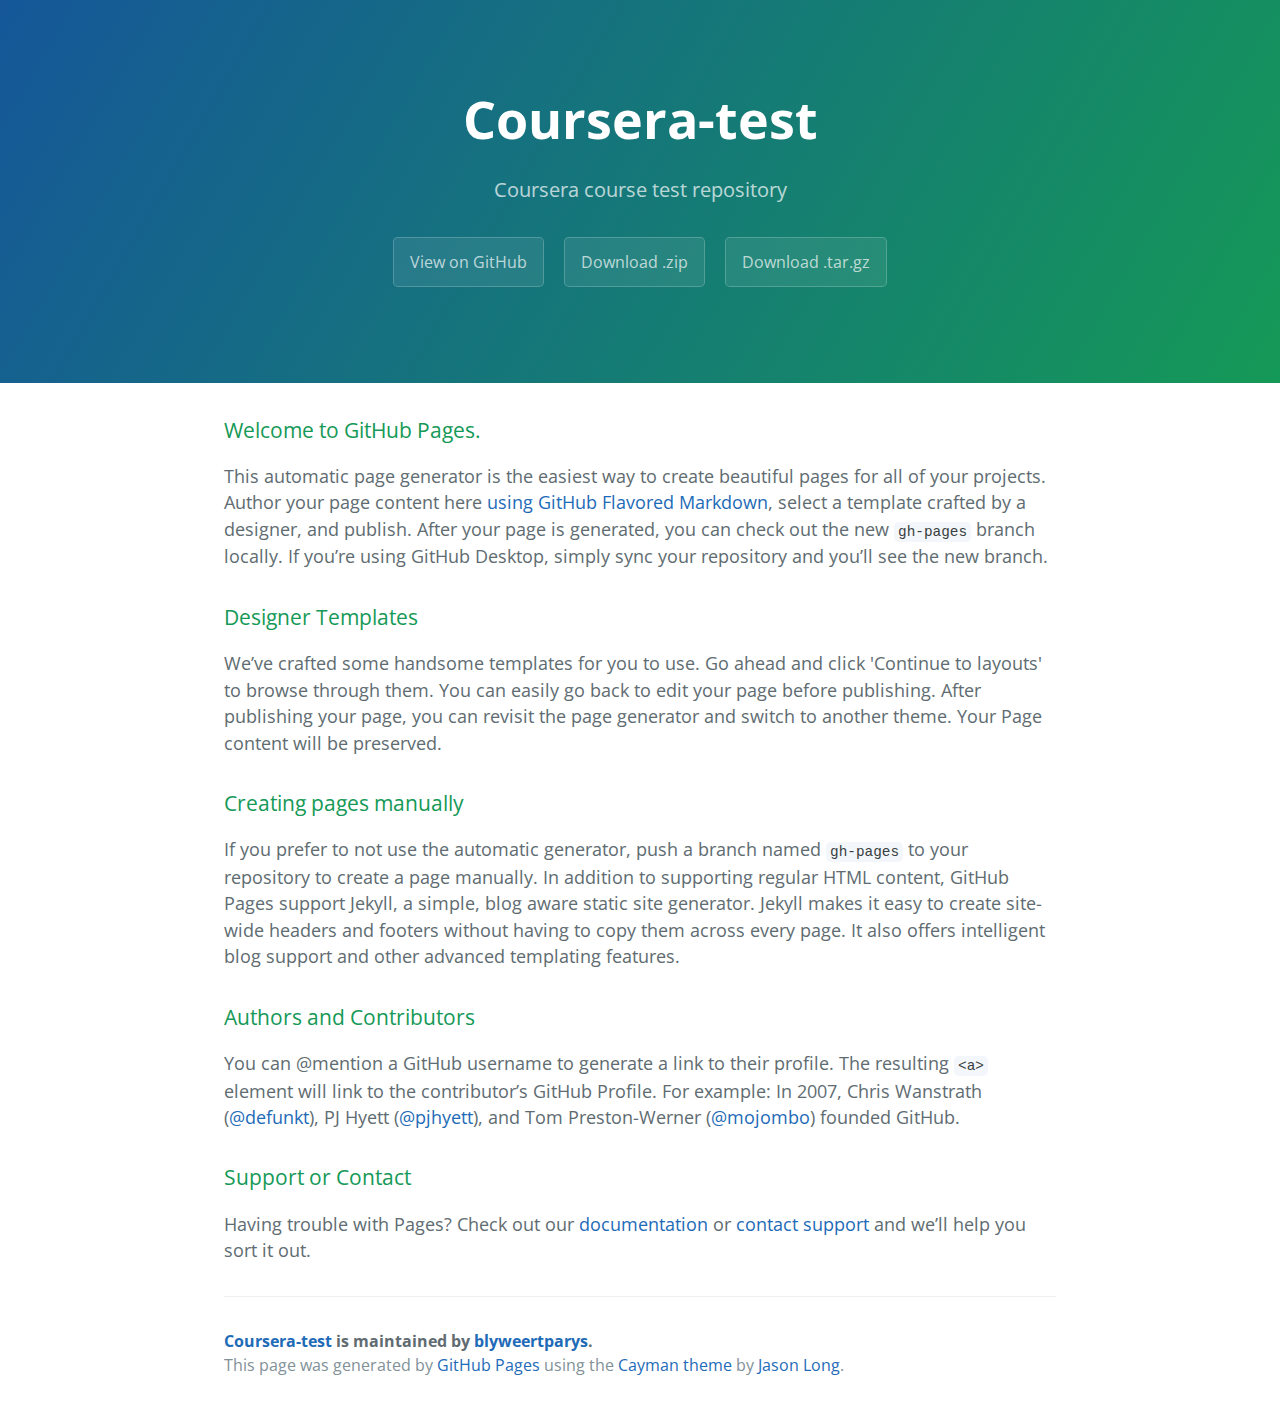
<file: index.html>
<!DOCTYPE html>
<html lang="en-us">
  <head>
    <meta charset="UTF-8">
    <title>Coursera-test by blyweertparys</title>
    <meta name="viewport" content="width=device-width, initial-scale=1">
    <link rel="stylesheet" type="text/css" href="stylesheets/normalize.css" media="screen">
    <link href='https://fonts.googleapis.com/css?family=Open+Sans:400,700' rel='stylesheet' type='text/css'>
    <link rel="stylesheet" type="text/css" href="stylesheets/stylesheet.css" media="screen">
    <link rel="stylesheet" type="text/css" href="stylesheets/github-light.css" media="screen">
  </head>
  <body>
    <section class="page-header">
      <h1 class="project-name">Coursera-test</h1>
      <h2 class="project-tagline">Coursera course test repository</h2>
      <a href="https://github.com/blyweertparys/coursera-test" class="btn">View on GitHub</a>
      <a href="https://github.com/blyweertparys/coursera-test/zipball/master" class="btn">Download .zip</a>
      <a href="https://github.com/blyweertparys/coursera-test/tarball/master" class="btn">Download .tar.gz</a>
    </section>

    <section class="main-content">
      <h3>
<a id="welcome-to-github-pages" class="anchor" href="#welcome-to-github-pages" aria-hidden="true"><span aria-hidden="true" class="octicon octicon-link"></span></a>Welcome to GitHub Pages.</h3>

<p>This automatic page generator is the easiest way to create beautiful pages for all of your projects. Author your page content here <a href="https://guides.github.com/features/mastering-markdown/">using GitHub Flavored Markdown</a>, select a template crafted by a designer, and publish. After your page is generated, you can check out the new <code>gh-pages</code> branch locally. If you’re using GitHub Desktop, simply sync your repository and you’ll see the new branch.</p>

<h3>
<a id="designer-templates" class="anchor" href="#designer-templates" aria-hidden="true"><span aria-hidden="true" class="octicon octicon-link"></span></a>Designer Templates</h3>

<p>We’ve crafted some handsome templates for you to use. Go ahead and click 'Continue to layouts' to browse through them. You can easily go back to edit your page before publishing. After publishing your page, you can revisit the page generator and switch to another theme. Your Page content will be preserved.</p>

<h3>
<a id="creating-pages-manually" class="anchor" href="#creating-pages-manually" aria-hidden="true"><span aria-hidden="true" class="octicon octicon-link"></span></a>Creating pages manually</h3>

<p>If you prefer to not use the automatic generator, push a branch named <code>gh-pages</code> to your repository to create a page manually. In addition to supporting regular HTML content, GitHub Pages support Jekyll, a simple, blog aware static site generator. Jekyll makes it easy to create site-wide headers and footers without having to copy them across every page. It also offers intelligent blog support and other advanced templating features.</p>

<h3>
<a id="authors-and-contributors" class="anchor" href="#authors-and-contributors" aria-hidden="true"><span aria-hidden="true" class="octicon octicon-link"></span></a>Authors and Contributors</h3>

<p>You can @mention a GitHub username to generate a link to their profile. The resulting <code>&lt;a&gt;</code> element will link to the contributor’s GitHub Profile. For example: In 2007, Chris Wanstrath (<a href="https://github.com/defunkt" class="user-mention">@defunkt</a>), PJ Hyett (<a href="https://github.com/pjhyett" class="user-mention">@pjhyett</a>), and Tom Preston-Werner (<a href="https://github.com/mojombo" class="user-mention">@mojombo</a>) founded GitHub.</p>

<h3>
<a id="support-or-contact" class="anchor" href="#support-or-contact" aria-hidden="true"><span aria-hidden="true" class="octicon octicon-link"></span></a>Support or Contact</h3>

<p>Having trouble with Pages? Check out our <a href="https://help.github.com/pages">documentation</a> or <a href="https://github.com/contact">contact support</a> and we’ll help you sort it out.</p>

      <footer class="site-footer">
        <span class="site-footer-owner"><a href="https://github.com/blyweertparys/coursera-test">Coursera-test</a> is maintained by <a href="https://github.com/blyweertparys">blyweertparys</a>.</span>

        <span class="site-footer-credits">This page was generated by <a href="https://pages.github.com">GitHub Pages</a> using the <a href="https://github.com/jasonlong/cayman-theme">Cayman theme</a> by <a href="https://twitter.com/jasonlong">Jason Long</a>.</span>
      </footer>

    </section>

  
  </body>
</html>
</file>
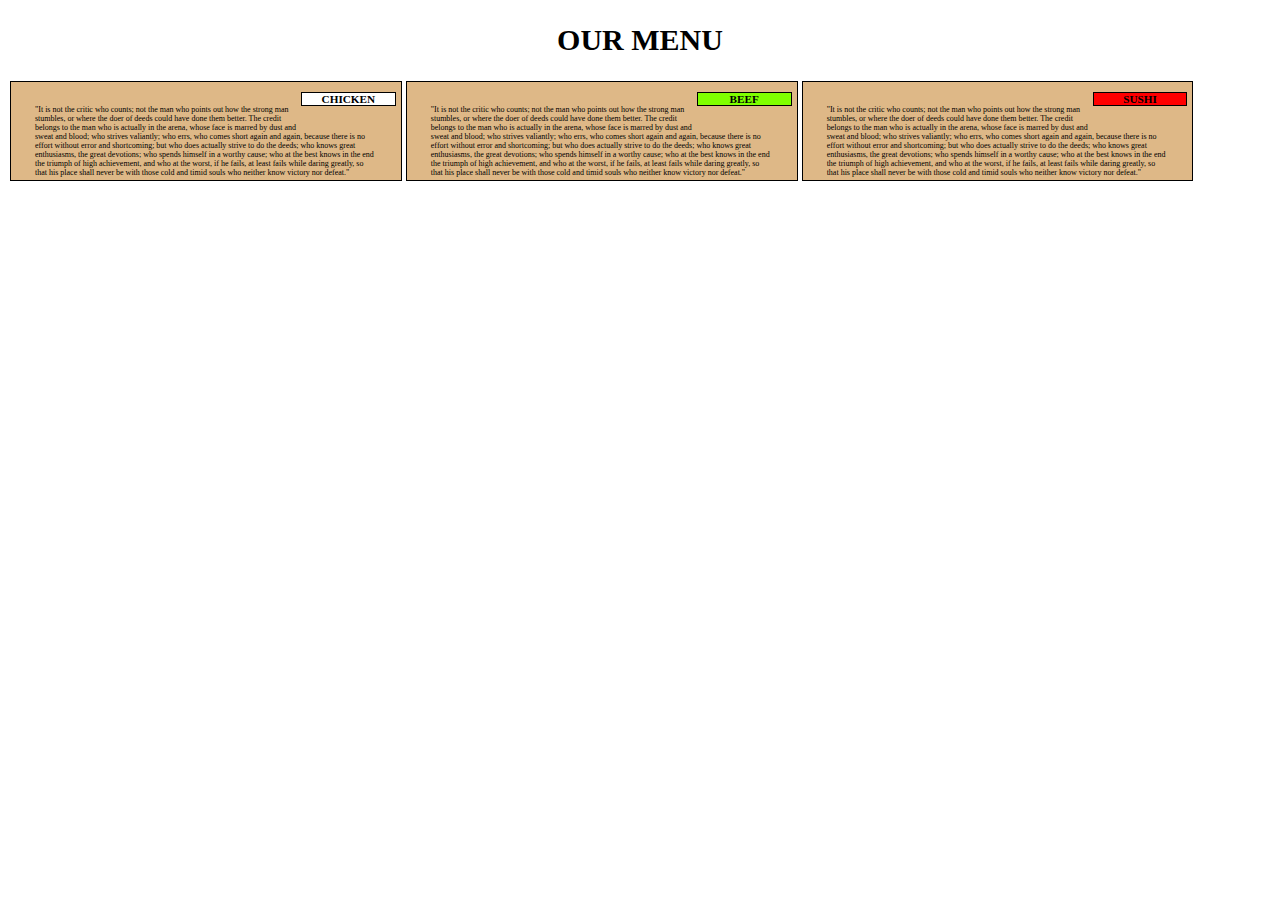
<file: module2-solutions/index.html>
<!DOCTYPE html>
<html>
<head>
	<title>Module2 assignment</title>
	<meta charset="utf-8">
	<meta name="viewport" content="width=device-width, initial-scale=1">
	<link rel ="stylesheet" href ="css/module2.css">
   
</head>
<body>
<h1> Our Menu</h1>
<div class= "col-lg-4 col-md-6 col-sm-12"> 
<h2 id="blue"> Chicken</h2>

<p>&quot;It is not the critic who counts; not the man who points out how the strong man stumbles, or where the doer of deeds could have done them better. The credit belongs to the man who is actually in the arena, whose face is marred by dust and sweat and blood; who strives valiantly; who errs, who comes short again and again, because there is no effort without error and shortcoming; but who does actually strive to do the deeds; who knows great enthusiasms, the great devotions; who spends himself in a worthy cause; who at the best knows in the end the triumph of high achievement, and who at the worst, if he fails, at least fails while daring greatly, so that his place shall never be with those cold and timid souls who neither know victory&nbsp;nor&nbsp;defeat.&quot;

	
</p>

</div>
<div class= "col-lg-4 col-md-6 col-sm-12">
<h2 id= "green"> Beef</h2>

<p>&quot;It is not the critic who counts; not the man who points out how the strong man stumbles, or where the doer of deeds could have done them better. The credit belongs to the man who is actually in the arena, whose face is marred by dust and sweat and blood; who strives valiantly; who errs, who comes short again and again, because there is no effort without error and shortcoming; but who does actually strive to do the deeds; who knows great enthusiasms, the great devotions; who spends himself in a worthy cause; who at the best knows in the end the triumph of high achievement, and who at the worst, if he fails, at least fails while daring greatly, so that his place shall never be with those cold and timid souls who neither know victory&nbsp;nor&nbsp;defeat.&quot;
	
</p>

</div>
<div class= "col-lg-4 col-md-12 col-sm-12">
<h2 id="red">Sushi</h2>

<p>&quot;It is not the critic who counts; not the man who points out how the strong man stumbles, or where the doer of deeds could have done them better. The credit belongs to the man who is actually in the arena, whose face is marred by dust and sweat and blood; who strives valiantly; who errs, who comes short again and again, because there is no effort without error and shortcoming; but who does actually strive to do the deeds; who knows great enthusiasms, the great devotions; who spends himself in a worthy cause; who at the best knows in the end the triumph of high achievement, and who at the worst, if he fails, at least fails while daring greatly, so that his place shall never be with those cold and timid souls who neither know victory&nbsp;nor&nbsp;defeat.&quot;
	
</p>

</div>

</body>
</html>
</file>
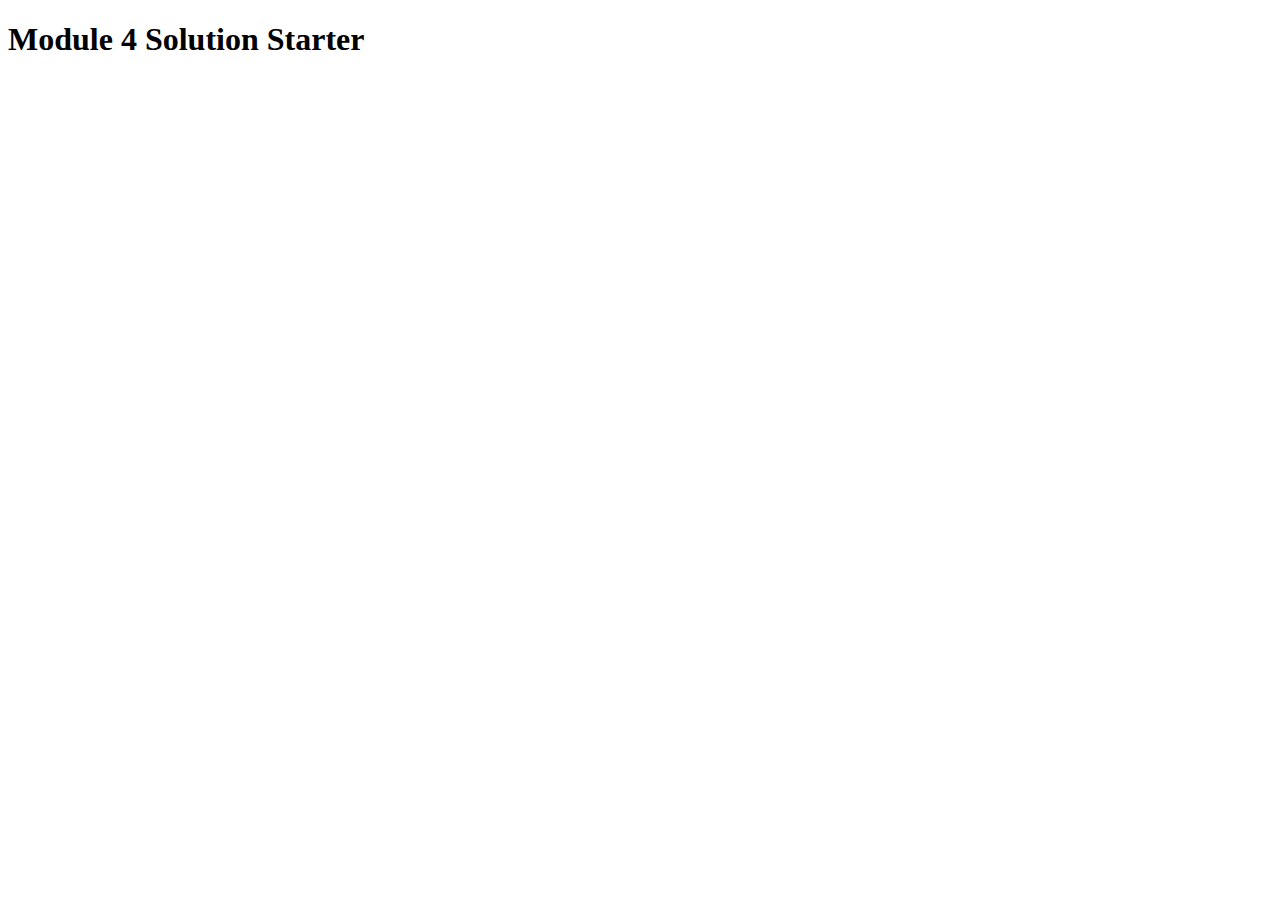
<file: module4-solutions/easier/index.html>
<!DOCTYPE html>
<html>
<head>
  <meta charset="utf-8">
  <title>Module 4 Solution Starter</title>
  <script src="SpeakHello.js"></script>
  <script src="SpeakGoodBye.js"></script>
  <script src="script.js"></script>
</head>
<body>
  <h1>Module 4 Solution Starter</h1>
</body>
</html>
</file>
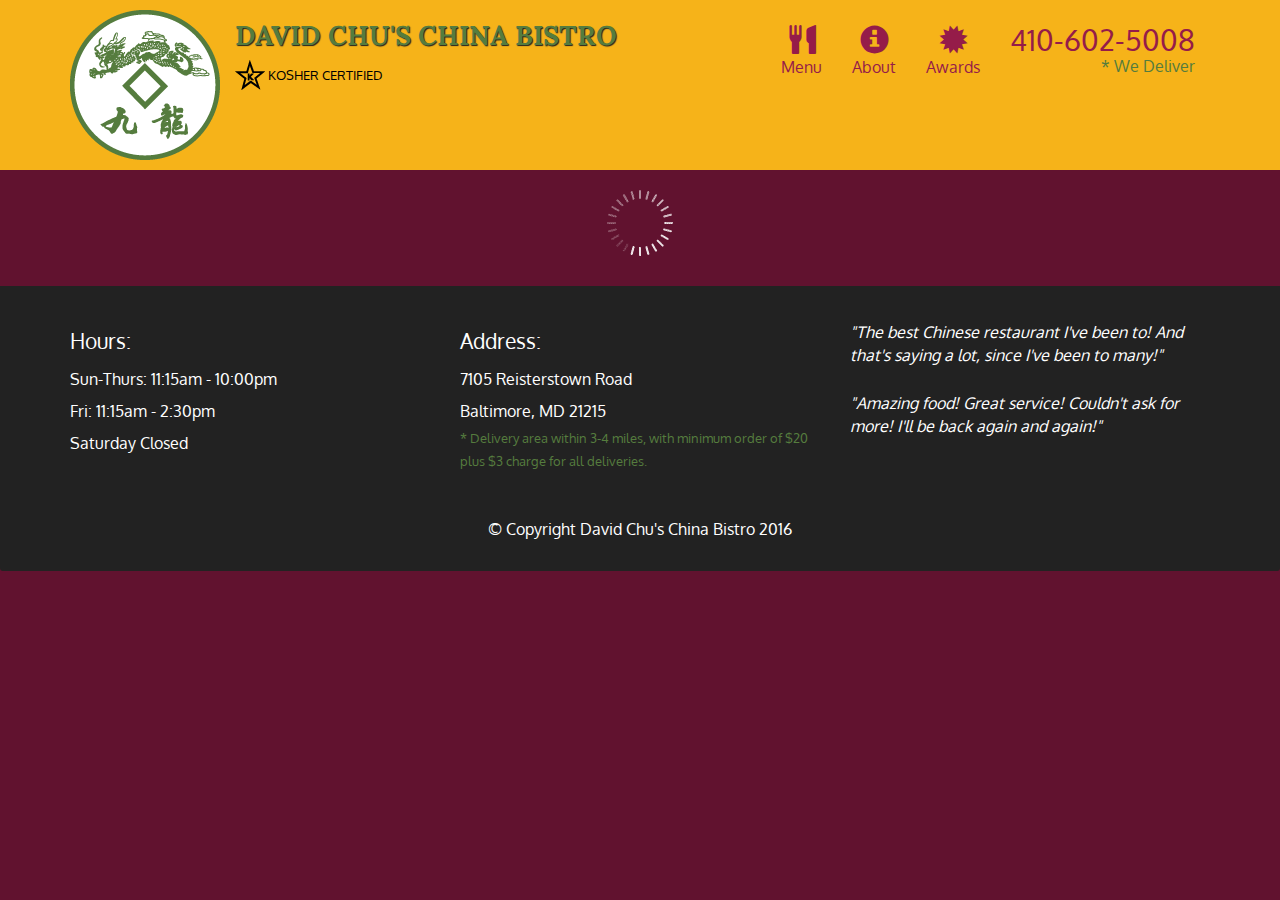
<file: module5-solutions/assignment5/assignment5-solution-starter/index.html>
<!doctype html>
<html lang="en">
  <head>
    <meta charset="utf-8">
    <meta http-equiv="X-UA-Compatible" content="IE=edge">
    <meta name="viewport" content="width=device-width, initial-scale=1">
    <title>David Chu's China Bistro</title>
    <link rel="stylesheet" href="css/bootstrap.min.css">
    <link rel="stylesheet" href="css/styles.css">
    <link href='https://fonts.googleapis.com/css?family=Oxygen:400,300,700' rel='stylesheet' type='text/css'>
    <link href='https://fonts.googleapis.com/css?family=Lora' rel='stylesheet' type='text/css'>
  </head>
<body>
  <header>
    <nav id="header-nav" class="navbar navbar-default">
      <div class="container">
        <div class="navbar-header">
          <a href="index.html" class="pull-left visible-md visible-lg">
            <div id="logo-img" alt="Logo image"></div>
          </a>

          <div class="navbar-brand">
            <a href="index.html"><h1>David Chu's China Bistro</h1></a>
            <p>
              <img src="images/star-k-logo.png" alt="Kosher certification">
              <span>Kosher Certified</span>
            </p>
          </div>

          <button id="navbarToggle" type="button" class="navbar-toggle collapsed" data-toggle="collapse" data-target="#collapsable-nav" aria-expanded="false">
            <span class="sr-only">Toggle navigation</span>
            <span class="icon-bar"></span>
            <span class="icon-bar"></span>
            <span class="icon-bar"></span>
          </button>
        </div>
        
        <div id="collapsable-nav" class="collapse navbar-collapse">
           <ul id="nav-list" class="nav navbar-nav navbar-right">
            <li id="navHomeButton" class="visible-xs active">
              <a href="index.html">
                <span class="glyphicon glyphicon-home"></span> Home</a>
            </li>
            <li id="navMenuButton">
              <a href="#" onclick="$dc.loadMenuCategories();">
                <span class="glyphicon glyphicon-cutlery"></span><br class="hidden-xs"> Menu</a>
            </li>
            <li>
              <a href="#">
                <span class="glyphicon glyphicon-info-sign"></span><br class="hidden-xs"> About</a>
            </li>
            <li>
              <a href="#">
                <span class="glyphicon glyphicon-certificate"></span><br class="hidden-xs"> Awards</a>
            </li>
            <li id="phone" class="hidden-xs">
              <a href="tel:410-602-5008">
                <span>410-602-5008</span></a><div>* We Deliver</div>
            </li>
          </ul><!-- #nav-list -->
        </div><!-- .collapse .navbar-collapse -->
      </div><!-- .container -->
    </nav><!-- #header-nav -->
  </header>

  <div id="call-btn" class="visible-xs">
    <a class="btn" href="tel:410-602-5008">
    <span class="glyphicon glyphicon-earphone"></span>
    410-602-5008
    </a>
  </div>
  <div id="xs-deliver" class="text-center visible-xs">* We Deliver</div>

  <div id="main-content" class="container"></div>

  <footer class="panel-footer">
    <div class="container">
      <div class="row">
        <section id="hours" class="col-sm-4">
          <span>Hours:</span><br>
          Sun-Thurs: 11:15am - 10:00pm<br>
          Fri: 11:15am - 2:30pm<br>
          Saturday Closed
          <hr class="visible-xs">
        </section>
        <section id="address" class="col-sm-4">
          <span>Address:</span><br>
          7105 Reisterstown Road<br>
          Baltimore, MD 21215
          <p>* Delivery area within 3-4 miles, with minimum order of $20 plus $3 charge for all deliveries.</p>
          <hr class="visible-xs">
        </section>
        <section id="testimonials" class="col-sm-4">
          <p>"The best Chinese restaurant I've been to! And that's saying a lot, since I've been to many!"</p>
          <p>"Amazing food! Great service! Couldn't ask for more! I'll be back again and again!"</p>
        </section>
      </div>
      <div class="text-center">&copy; Copyright David Chu's China Bistro 2016</div>
    </div>
  </footer>

  <!-- jQuery (Bootstrap JS plugins depend on it) -->
  <script src="js/jquery-2.1.4.min.js"></script>
  <script src="js/bootstrap.min.js"></script>
  <script src="js/ajax-utils.js"></script>
  <script src="js/script.js"></script>
</body>
</html>
</file>
<file: stylesheets/stylesheet.css>
* {
  box-sizing: border-box; }

body {
  padding: 0;
  margin: 0;
  font-family: "Open Sans", "Helvetica Neue", Helvetica, Arial, sans-serif;
  font-size: 16px;
  line-height: 1.5;
  color: #606c71; }

a {
  color: #1e6bb8;
  text-decoration: none; }
  a:hover {
    text-decoration: underline; }

.btn {
  display: inline-block;
  margin-bottom: 1rem;
  color: rgba(255, 255, 255, 0.7);
  background-color: rgba(255, 255, 255, 0.08);
  border-color: rgba(255, 255, 255, 0.2);
  border-style: solid;
  border-width: 1px;
  border-radius: 0.3rem;
  transition: color 0.2s, background-color 0.2s, border-color 0.2s; }
  .btn + .btn {
    margin-left: 1rem; }

.btn:hover {
  color: rgba(255, 255, 255, 0.8);
  text-decoration: none;
  background-color: rgba(255, 255, 255, 0.2);
  border-color: rgba(255, 255, 255, 0.3); }

@media screen and (min-width: 64em) {
  .btn {
    padding: 0.75rem 1rem; } }

@media screen and (min-width: 42em) and (max-width: 64em) {
  .btn {
    padding: 0.6rem 0.9rem;
    font-size: 0.9rem; } }

@media screen and (max-width: 42em) {
  .btn {
    display: block;
    width: 100%;
    padding: 0.75rem;
    font-size: 0.9rem; }
    .btn + .btn {
      margin-top: 1rem;
      margin-left: 0; } }

.page-header {
  color: #fff;
  text-align: center;
  background-color: #159957;
  background-image: linear-gradient(120deg, #155799, #159957); }

@media screen and (min-width: 64em) {
  .page-header {
    padding: 5rem 6rem; } }

@media screen and (min-width: 42em) and (max-width: 64em) {
  .page-header {
    padding: 3rem 4rem; } }

@media screen and (max-width: 42em) {
  .page-header {
    padding: 2rem 1rem; } }

.project-name {
  margin-top: 0;
  margin-bottom: 0.1rem; }

@media screen and (min-width: 64em) {
  .project-name {
    font-size: 3.25rem; } }

@media screen and (min-width: 42em) and (max-width: 64em) {
  .project-name {
    font-size: 2.25rem; } }

@media screen and (max-width: 42em) {
  .project-name {
    font-size: 1.75rem; } }

.project-tagline {
  margin-bottom: 2rem;
  font-weight: normal;
  opacity: 0.7; }

@media screen and (min-width: 64em) {
  .project-tagline {
    font-size: 1.25rem; } }

@media screen and (min-width: 42em) and (max-width: 64em) {
  .project-tagline {
    font-size: 1.15rem; } }

@media screen and (max-width: 42em) {
  .project-tagline {
    font-size: 1rem; } }

.main-content :first-child {
  margin-top: 0; }
.main-content img {
  max-width: 100%; }
.main-content h1, .main-content h2, .main-content h3, .main-content h4, .main-content h5, .main-content h6 {
  margin-top: 2rem;
  margin-bottom: 1rem;
  font-weight: normal;
  color: #159957; }
.main-content p {
  margin-bottom: 1em; }
.main-content code {
  padding: 2px 4px;
  font-family: Consolas, "Liberation Mono", Menlo, Courier, monospace;
  font-size: 0.9rem;
  color: #383e41;
  background-color: #f3f6fa;
  border-radius: 0.3rem; }
.main-content pre {
  padding: 0.8rem;
  margin-top: 0;
  margin-bottom: 1rem;
  font: 1rem Consolas, "Liberation Mono", Menlo, Courier, monospace;
  color: #567482;
  word-wrap: normal;
  background-color: #f3f6fa;
  border: solid 1px #dce6f0;
  border-radius: 0.3rem; }
  .main-content pre > code {
    padding: 0;
    margin: 0;
    font-size: 0.9rem;
    color: #567482;
    word-break: normal;
    white-space: pre;
    background: transparent;
    border: 0; }
.main-content .highlight {
  margin-bottom: 1rem; }
  .main-content .highlight pre {
    margin-bottom: 0;
    word-break: normal; }
.main-content .highlight pre, .main-content pre {
  padding: 0.8rem;
  overflow: auto;
  font-size: 0.9rem;
  line-height: 1.45;
  border-radius: 0.3rem; }
.main-content pre code, .main-content pre tt {
  display: inline;
  max-width: initial;
  padding: 0;
  margin: 0;
  overflow: initial;
  line-height: inherit;
  word-wrap: normal;
  background-color: transparent;
  border: 0; }
  .main-content pre code:before, .main-content pre code:after, .main-content pre tt:before, .main-content pre tt:after {
    content: normal; }
.main-content ul, .main-content ol {
  margin-top: 0; }
.main-content blockquote {
  padding: 0 1rem;
  margin-left: 0;
  color: #819198;
  border-left: 0.3rem solid #dce6f0; }
  .main-content blockquote > :first-child {
    margin-top: 0; }
  .main-content blockquote > :last-child {
    margin-bottom: 0; }
.main-content table {
  display: block;
  width: 100%;
  overflow: auto;
  word-break: normal;
  word-break: keep-all; }
  .main-content table th {
    font-weight: bold; }
  .main-content table th, .main-content table td {
    padding: 0.5rem 1rem;
    border: 1px solid #e9ebec; }
.main-content dl {
  padding: 0; }
  .main-content dl dt {
    padding: 0;
    margin-top: 1rem;
    font-size: 1rem;
    font-weight: bold; }
  .main-content dl dd {
    padding: 0;
    margin-bottom: 1rem; }
.main-content hr {
  height: 2px;
  padding: 0;
  margin: 1rem 0;
  background-color: #eff0f1;
  border: 0; }

@media screen and (min-width: 64em) {
  .main-content {
    max-width: 64rem;
    padding: 2rem 6rem;
    margin: 0 auto;
    font-size: 1.1rem; } }

@media screen and (min-width: 42em) and (max-width: 64em) {
  .main-content {
    padding: 2rem 4rem;
    font-size: 1.1rem; } }

@media screen and (max-width: 42em) {
  .main-content {
    padding: 2rem 1rem;
    font-size: 1rem; } }

.site-footer {
  padding-top: 2rem;
  margin-top: 2rem;
  border-top: solid 1px #eff0f1; }

.site-footer-owner {
  display: block;
  font-weight: bold; }

.site-footer-credits {
  color: #819198; }

@media screen and (min-width: 64em) {
  .site-footer {
    font-size: 1rem; } }

@media screen and (min-width: 42em) and (max-width: 64em) {
  .site-footer {
    font-size: 1rem; } }

@media screen and (max-width: 42em) {
  .site-footer {
    font-size: 0.9rem; } }
</file>
<file: stylesheets/github-light.css>
/*
The MIT License (MIT)

Copyright (c) 2016 GitHub, Inc.

Permission is hereby granted, free of charge, to any person obtaining a copy
of this software and associated documentation files (the "Software"), to deal
in the Software without restriction, including without limitation the rights
to use, copy, modify, merge, publish, distribute, sublicense, and/or sell
copies of the Software, and to permit persons to whom the Software is
furnished to do so, subject to the following conditions:

The above copyright notice and this permission notice shall be included in all
copies or substantial portions of the Software.

THE SOFTWARE IS PROVIDED "AS IS", WITHOUT WARRANTY OF ANY KIND, EXPRESS OR
IMPLIED, INCLUDING BUT NOT LIMITED TO THE WARRANTIES OF MERCHANTABILITY,
FITNESS FOR A PARTICULAR PURPOSE AND NONINFRINGEMENT. IN NO EVENT SHALL THE
AUTHORS OR COPYRIGHT HOLDERS BE LIABLE FOR ANY CLAIM, DAMAGES OR OTHER
LIABILITY, WHETHER IN AN ACTION OF CONTRACT, TORT OR OTHERWISE, ARISING FROM,
OUT OF OR IN CONNECTION WITH THE SOFTWARE OR THE USE OR OTHER DEALINGS IN THE
SOFTWARE.

*/

.pl-c /* comment */ {
  color: #969896;
}

.pl-c1 /* constant, variable.other.constant, support, meta.property-name, support.constant, support.variable, meta.module-reference, markup.raw, meta.diff.header */,
.pl-s .pl-v /* string variable */ {
  color: #0086b3;
}

.pl-e /* entity */,
.pl-en /* entity.name */ {
  color: #795da3;
}

.pl-smi /* variable.parameter.function, storage.modifier.package, storage.modifier.import, storage.type.java, variable.other */,
.pl-s .pl-s1 /* string source */ {
  color: #333;
}

.pl-ent /* entity.name.tag */ {
  color: #63a35c;
}

.pl-k /* keyword, storage, storage.type */ {
  color: #a71d5d;
}

.pl-s /* string */,
.pl-pds /* punctuation.definition.string, string.regexp.character-class */,
.pl-s .pl-pse .pl-s1 /* string punctuation.section.embedded source */,
.pl-sr /* string.regexp */,
.pl-sr .pl-cce /* string.regexp constant.character.escape */,
.pl-sr .pl-sre /* string.regexp source.ruby.embedded */,
.pl-sr .pl-sra /* string.regexp string.regexp.arbitrary-repitition */ {
  color: #183691;
}

.pl-v /* variable */ {
  color: #ed6a43;
}

.pl-id /* invalid.deprecated */ {
  color: #b52a1d;
}

.pl-ii /* invalid.illegal */ {
  color: #f8f8f8;
  background-color: #b52a1d;
}

.pl-sr .pl-cce /* string.regexp constant.character.escape */ {
  font-weight: bold;
  color: #63a35c;
}

.pl-ml /* markup.list */ {
  color: #693a17;
}

.pl-mh /* markup.heading */,
.pl-mh .pl-en /* markup.heading entity.name */,
.pl-ms /* meta.separator */ {
  font-weight: bold;
  color: #1d3e81;
}

.pl-mq /* markup.quote */ {
  color: #008080;
}

.pl-mi /* markup.italic */ {
  font-style: italic;
  color: #333;
}

.pl-mb /* markup.bold */ {
  font-weight: bold;
  color: #333;
}

.pl-md /* markup.deleted, meta.diff.header.from-file */ {
  color: #bd2c00;
  background-color: #ffecec;
}

.pl-mi1 /* markup.inserted, meta.diff.header.to-file */ {
  color: #55a532;
  background-color: #eaffea;
}

.pl-mdr /* meta.diff.range */ {
  font-weight: bold;
  color: #795da3;
}

.pl-mo /* meta.output */ {
  color: #1d3e81;
}
</file>
<file: module2-solutions/css/module2.css>
* {box-sizing :border-box;
}
h1 {padding : 2%;
	margin : 1%;
	font-size : 30px;
	line-height: 10%;
	background-color : #FFFFFF;
	text-align:center;
	text-transform : uppercase;}
h2 { display:inline-block ;
	width : 25%;
	font-size: 0.7em; 
	text-align : center;
	border: 1px solid black;
	background-color : #7FFF00;
	text-transform: uppercase;
	float : right;
  position:relative;
  top:-4px;
	}
#blue { background-color:white; 
  }
#red {background-color:red;
  }
h#green{background-color:green;
  }

div {
    background-color : #DEB887;
    margin:2px;
    padding:5px;	

		}
p { position : relative;
	top: 10px;
  width:90%;
	font-family: "Times New Roman",Georgia ,non-serif ;
	margin-right:auto;
	margin-left :auto;
	font-size: 0.5em;
	}



/********** Large devices only **********/
@media (min-width: 992px) {
  .col-lg-1, .col-lg-2, .col-lg-3, .col-lg-4, .col-lg-5, .col-lg-6, .col-lg-7, .col-lg-8, .col-lg-9, .col-lg-10, .col-lg-11, .col-lg-12 {
    float: left;
    border: 1px solid black;
  }
  .col-lg-1 {
    width: 8.33%;
  }
  .col-lg-2 {
    width: 16.66%;
  }
  .col-lg-3 {
    width: 25%;
  }
  .col-lg-4 {
    width: 31%;
  }
  .col-lg-5 {
    width: 41.66%;
  }
  .col-lg-6 {
    width: 50%;
  }
  .col-lg-7 {
    width: 58.33%;
  }
  .col-lg-8 {
    width: 66.66%;
  }
  .col-lg-9 {
    width: 74.99%;
  }
  .col-lg-10 {
    width: 83.33%;
  }
  .col-lg-11 {
    width: 91.66%;
  }
  .col-lg-12 {
    width: 100%;
  }
}

/********** Medium devices only **********/
@media (min-width: 768px) and (max-width: 991px) {
  .col-md-1, .col-md-2, .col-md-3, .col-md-4, .col-md-5, .col-md-6, .col-md-7, .col-md-8, .col-md-9, .col-md-10, .col-md-11, .col-md-12 {
    float: left;
    border: 1px solid green;
  }
  .col-md-1 {
    width: 8.33%;
  }
  .col-md-2 {
    width: 16.66%;
  }
  .col-md-3 {
    width: 25%;
  }
  .col-md-4 {
    width: 33.33%;
  }
  .col-md-5 {
    width: 41.66%;
  }
  .col-md-6 {
    width: 48%;
  }
  .col-md-7 {
    width: 58.33%;
  }
  .col-md-8 {
    width: 66.66%;
  }
  .col-md-9 {
    width: 74.99%;
  }
  .col-md-10 {
    width: 83.33%;
  }
  .col-md-11 {
    width: 91.66%;
  }
  .col-md-12 {
    width: 96%;
  }
}

@media (max-width: 767px)  {
  .col-sm-1, .col-sm-2, .col-sm-3, .col-sm-4, .col-sm-5, .col-sm-6, .col-sm-7, .col-sm-8, .col-sm-9, .col-sm-10, .col-sm-11, .col-sm-12 {
    float: left;
    border: 1px solid green;
  }
  .col-sm-1 {
    width: 8.33%;
  }
  .col-sm-2 {
    width: 16.66%;
  }
  .col-sm-3 {
    width: 25%;
  }
  .col-sm-4 {
    width: 33.33%;
  }
  .col-sm-5 {
    width: 41.66%;
  }
  .col-sm-6 {
    width: 50%;
  }
  .col-sm-7 {
    width: 58.33%;
  }
  .col-sm-8 {
    width: 66.66%;
  }
  .col-sm-9 {
    width: 74.99%;
  }
  .col-sm-10 {
    width: 83.33%;
  }
  .col-sm-11 {
    width: 91.66%;
  }
  .col-sm-12 {
    width: 100%;
  }
}
</file>
<file: module5-solutions/assignment5/assignment5-solution-starter/css/styles.css>
body {
  font-size: 16px;
  color: #fff;
  background-color: #61122f;
  font-family: 'Oxygen', sans-serif;
}

/** HEADER **/
#header-nav {
  background-color: #f6b319;
  border-radius: 0;
  border: 0;
}

#logo-img {
  background: url('../images/restaurant-logo_large.png') no-repeat;
  width: 150px;
  height: 150px;
  margin: 10px 15px 10px 0;
}

.navbar-brand {
  padding-top: 25px;
}
.navbar-brand h1 { /* Restaurant name */
  font-family: 'Lora', serif;
  color: #557c3e;
  font-size: 1.5em;
  text-transform: uppercase;
  font-weight: bold;
  text-shadow: 1px 1px 1px #222;
  margin-top: 0;
  margin-bottom: 0;
  line-height: .75;
}
.navbar-brand a:hover, .navbar-brand a:focus {
  text-decoration: none;
}
.navbar-brand p { /* Kosher cert */
  color: #000;
  text-transform: uppercase;
  font-size: .7em;
  margin-top: 15px;
}
.navbar-brand p span { /* Star-K */
  vertical-align: middle;
}

#nav-list {
  margin-top: 10px;
}
#nav-list a {
  color: #951C49;
  text-align: center;
}
#nav-list a:hover {
  background: #E7E7E7;
}
#nav-list a span {
  font-size: 1.8em;
}

#phone {
  margin-top: 5px;
}
#phone a { /* Phone number */
  text-align: right;
  padding-bottom: 0;
}
#phone div { /* We Deliver */
  color: #557c3e;
  text-align: right;
  padding-right: 15px;
}

.navbar-header button.navbar-toggle, .navbar-header .icon-bar {
  border: 1px solid #61122f;
}
.navbar-header button.navbar-toggle {
  clear: both;
  margin-top: -30px;
}
/* END HEADER */

/* FOOTER */
.panel-footer {
  margin-top: 30px;
  padding-top: 35px;
  padding-bottom: 30px;
  background-color: #222;
  border-top: 0;
}
.panel-footer div.row {
  margin-bottom: 35px;
}
#hours, #address {
  line-height: 2;
}
#hours > span, #address > span {
  font-size: 1.3em;
}
#address p {
  color: #557c3e;
  font-size: .8em;
  line-height: 1.8;
}
#testimonials {
  font-style: italic;
}
#testimonials p:nth-child(2) {
  margin-top: 25px;
}
/* END FOOTER */



/* HOME PAGE */
.container .jumbotron {
  box-shadow: 0 0 50px #3F0C1F;
  border: 2px solid #3F0C1F;
}

#menu-tile, #specials-tile, #map-tile {
  height: 250px;
  width: 100%;
  margin-bottom: 15px;
  position: relative;
  border: 2px solid #3F0C1F;
  overflow: hidden;
}
#menu-tile:hover, #specials-tile:hover, #map-tile:hover {
  box-shadow: 0 1px 5px 1px #cccccc;
}
#menu-tile {
  background: url('../images/menu-tile.jpg') no-repeat;
  background-position: center;
}
#specials-tile {
  background: url('../images/specials-tile.jpg') no-repeat;
  background-position: center;
}
#menu-tile span, #specials-tile span, #map-tile span {
  position: absolute;
  bottom: 0;
  right: 0;
  width: 100%;
  text-align: center;
  font-size: 1.6em;
  text-transform: uppercase;
  background-color: #000;
  color: #fff;
  opacity: .8;
}
/* END HOME PAGE */

/* MENU CATEGORIES PAGE */
.category-tile { 
  position: relative;
  border: 2px solid #3F0C1F;
  overflow: hidden;
  width: 200px;
  height: 200px;
  margin: 0 auto 15px;
}
.category-tile span {
  position: absolute;
  bottom: 0;
  right: 0;
  width: 100%;
  text-align: center;
  font-size: 1.2em;
  text-transform: uppercase;
  background-color: #000;
  color: #fff;
  opacity: .8;
}
.category-tile:hover {
  box-shadow: 0 1px 5px 1px #cccccc;
}

#menu-categories-title + div {
  margin-bottom: 50px;
}
/* END MENU CATEGORIES PAGE */

/* SINGLE CATEGORY PAGE */
.menu-item-tile {
  margin-bottom: 25px;
}
.menu-item-tile hr {
  width: 80%;
}
.menu-item-tile .menu-item-price {
  font-size: 1.1em;
  text-align: right;
  margin-top: -15px;
  margin-right: -15px;
}
.menu-item-tile .menu-item-price span {
  font-size: .6em;
}
.menu-item-photo {
  position: relative;
  border: 2px solid #3F0C1F; 
  overflow: hidden;
  padding: 0;
  margin-right: -15px;
  margin-left: auto;
  margin-bottom: 20px;
  max-width: 250px;
}
.menu-item-photo div {
  position: absolute;
  bottom: 0;
  right: 0;
  width: 80px;
  background-color: #557c3e;
  text-align: center;
}
.menu-item-description {
  padding-right: 30px;
}
h3.menu-item-title {
  margin: 0 0 10px;
}
.menu-item-details {
  font-size: .9em;
  font-style: italic;
}
/* END SINGLE CATEGORY PAGE */


/********** Large devices only **********/
@media (min-width: 1200px) {
  .container .jumbotron {
    background: url('../images/jumbotron_1200.jpg') no-repeat;
    height: 675px;
  }
}

/********** Medium devices only **********/
@media (min-width: 992px) and (max-width: 1199px) {
  /* Header */
  #logo-img {
    background: url('../images/restaurant-logo_medium.png') no-repeat;
    width: 100px;
    height: 100px;
    margin: 5px 5px 5px 0;
  }
  /* End Header */

  /* Home Page */
  .container .jumbotron {
    background: url('../images/jumbotron_992.jpg') no-repeat;
    height: 558px;
  }
  /* End Home Page */
}

/********** Small devices only **********/
@media (min-width: 768px) and (max-width: 991px) {
  /* Home Page */
  .container .jumbotron {
    background: url('../images/jumbotron_768.jpg') no-repeat;
    height: 432px;
  }
  /* End Home Page */
}

/********** Extra small devices only **********/
@media (max-width: 767px) {
  /* Header */
  .navbar-brand {
    padding-top: 10px;
    height: 80px;
  }
  .navbar-brand h1 { /* Restaurant name */
    padding-top: 10px;
    font-size: 5vw; /* 1vw = 1% of viewport width */
  }
  .navbar-brand p { /* Kosher cert */
    font-size: .6em;
    margin-top: 12px;
  }
  .navbar-brand p img { /* Star-K */
    height: 20px;
  }

  #collapsable-nav a { /* Collapsed nav menu text */
    font-size: 1.2em;
  }
  #collapsable-nav a span { /* Collapsed nav menu glyph */
    font-size: 1em;
    margin-right: 5px;
  }

  #call-btn > a {
    font-size: 1.5em;
    display: block;
    margin: 0 20px;
    padding: 10px;
    border: 2px solid #fff;
    background-color: #f6b319;
    color: #951c49;
  }
  #xs-deliver {
    margin-top: 5px;
    font-size: .7em;
    letter-spacing: .1em;
    text-transform: uppercase;
  }
  /* End Header */

  /* Footer */
  .panel-footer section {
    margin-bottom: 30px;
    text-align: center;
  }
  .panel-footer section:nth-child(3) {
    margin-bottom: 0; /* margin already exists on the whole row */
  }
  .panel-footer section hr {
    width: 50%;
  }
  /* End Footer */

  /* Home Page */
  .container .jumbotron {
    margin-top: 30px;
    padding: 0;
  }
  #menu-tile, #specials-tile {
    width: 360px;
    margin: 0 auto 15px;
  }

  .menu-item-photo {
    margin-right: auto;
  }
  .menu-item-tile .menu-item-price {
    text-align: center;
  }
  .menu-item-description {
    text-align: center;;
  }
}


/********** Super extra small devices Only :-) (e.g., iPhone 4) **********/
@media (max-width: 479px) {
  /* Header */
  .navbar-brand h1 { /* Restaurant name */
    padding-top: 5px;
    font-size: 6vw;
  }
  /* End Header */
  
  /* Home page */
  #menu-tile, #specials-tile {
    width: 280px;
    margin: 0 auto 15px;
  }

  .col-xxs-12 {
    position: relative;
    min-height: 1px;
    padding-right: 15px;
    padding-left: 15px;
    float: left;
    width: 100%;
  }
}
</file>
